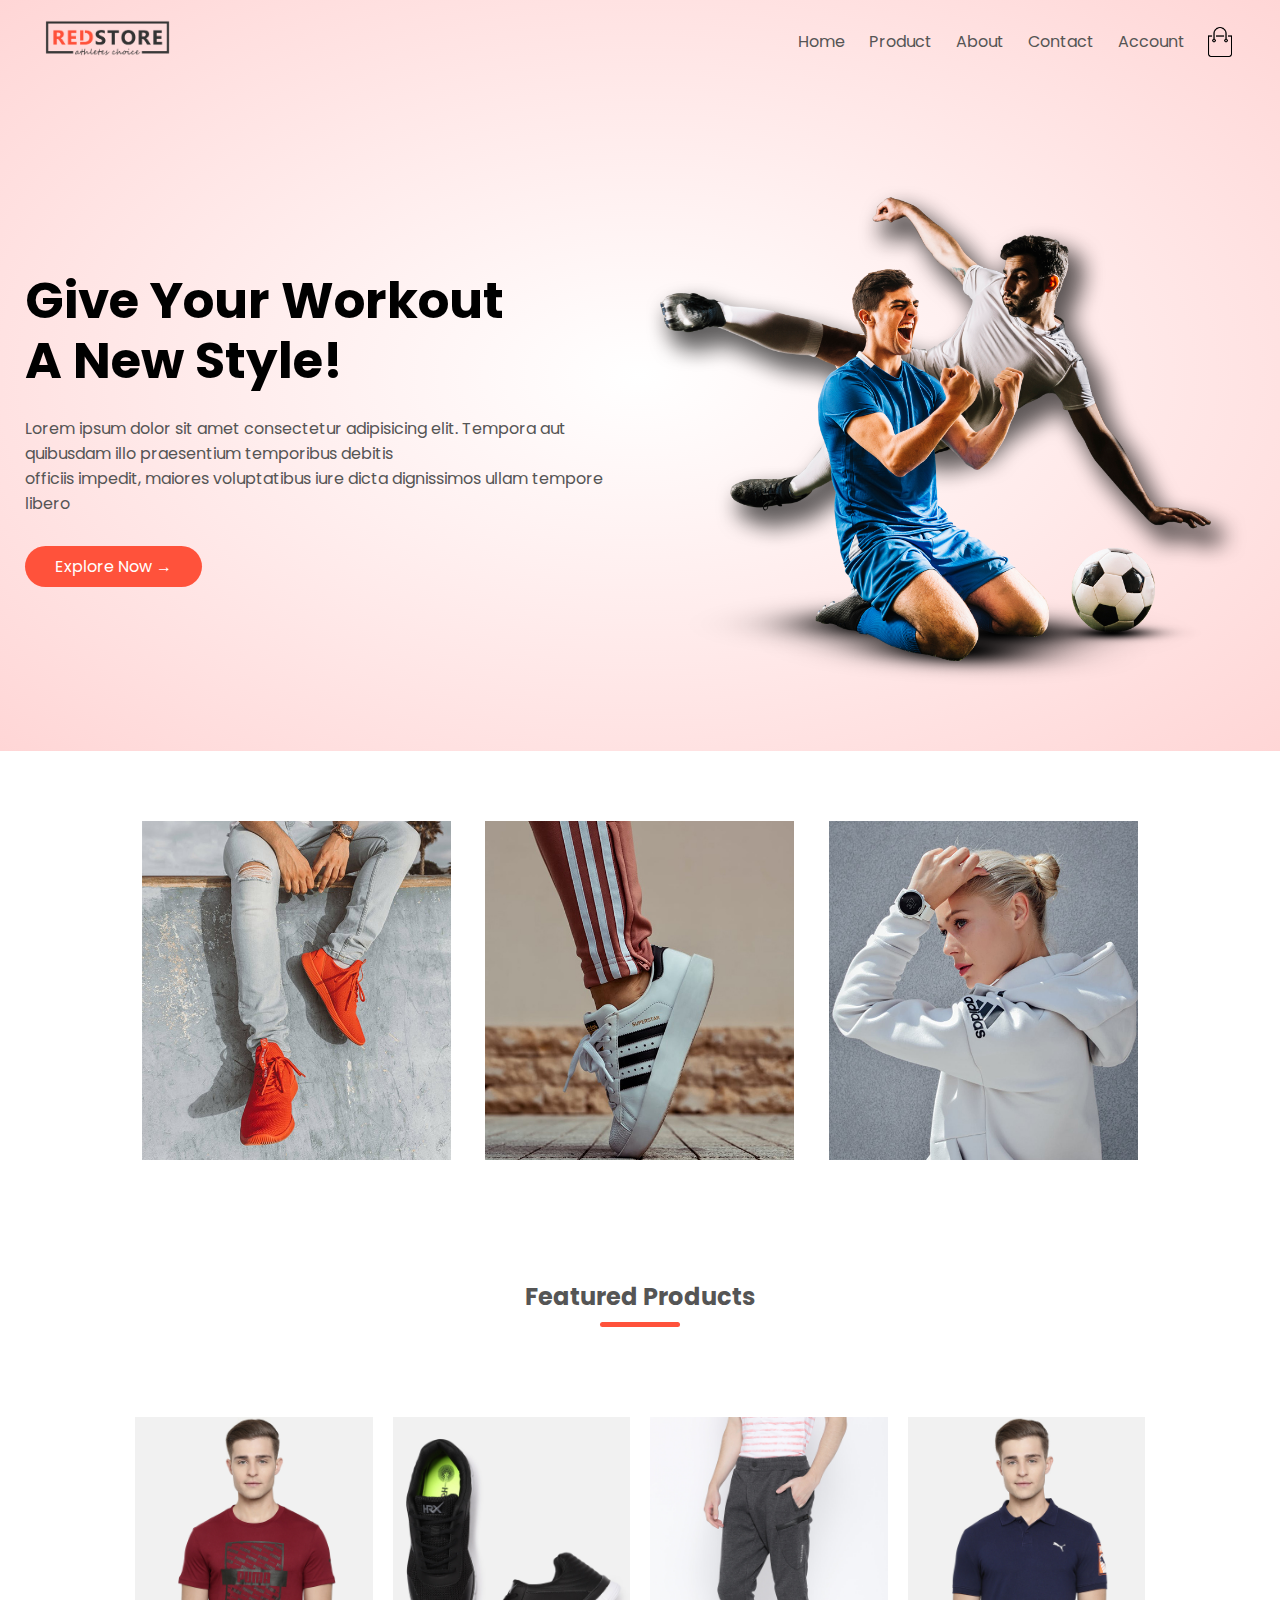
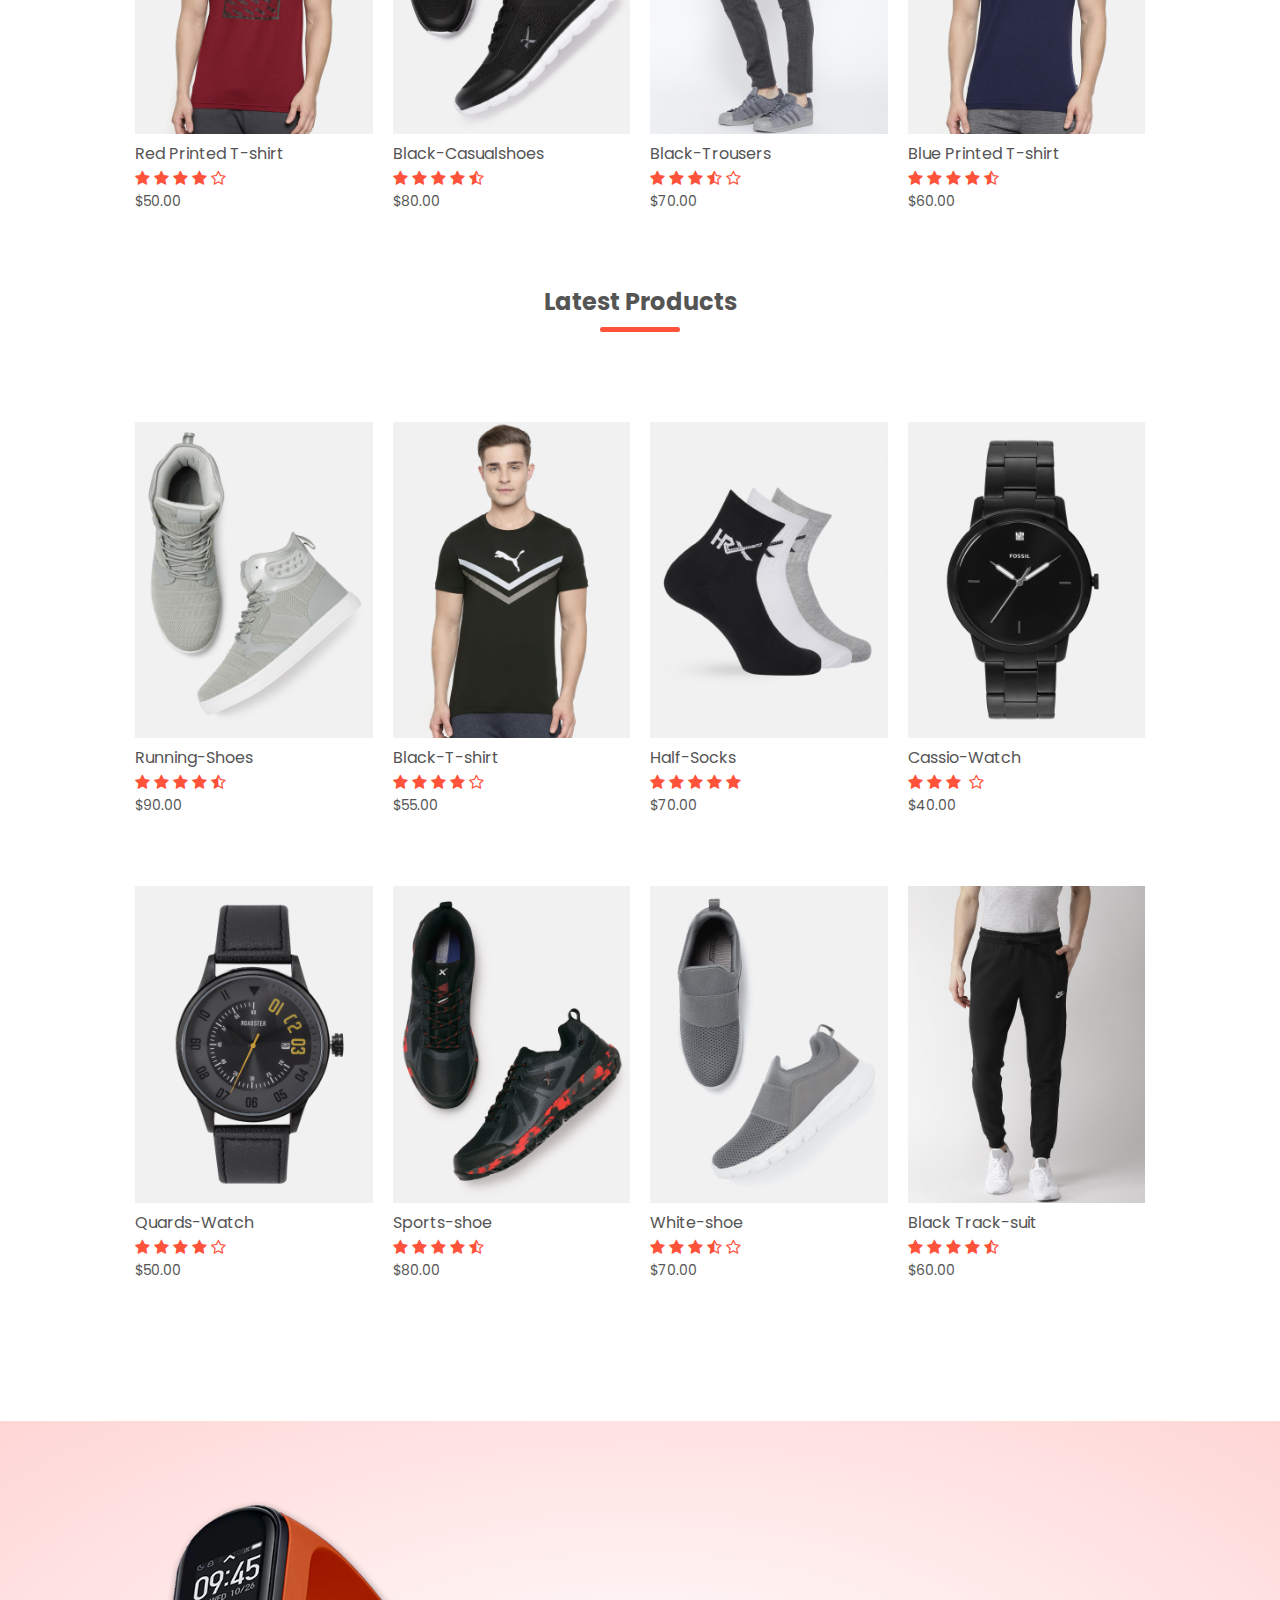
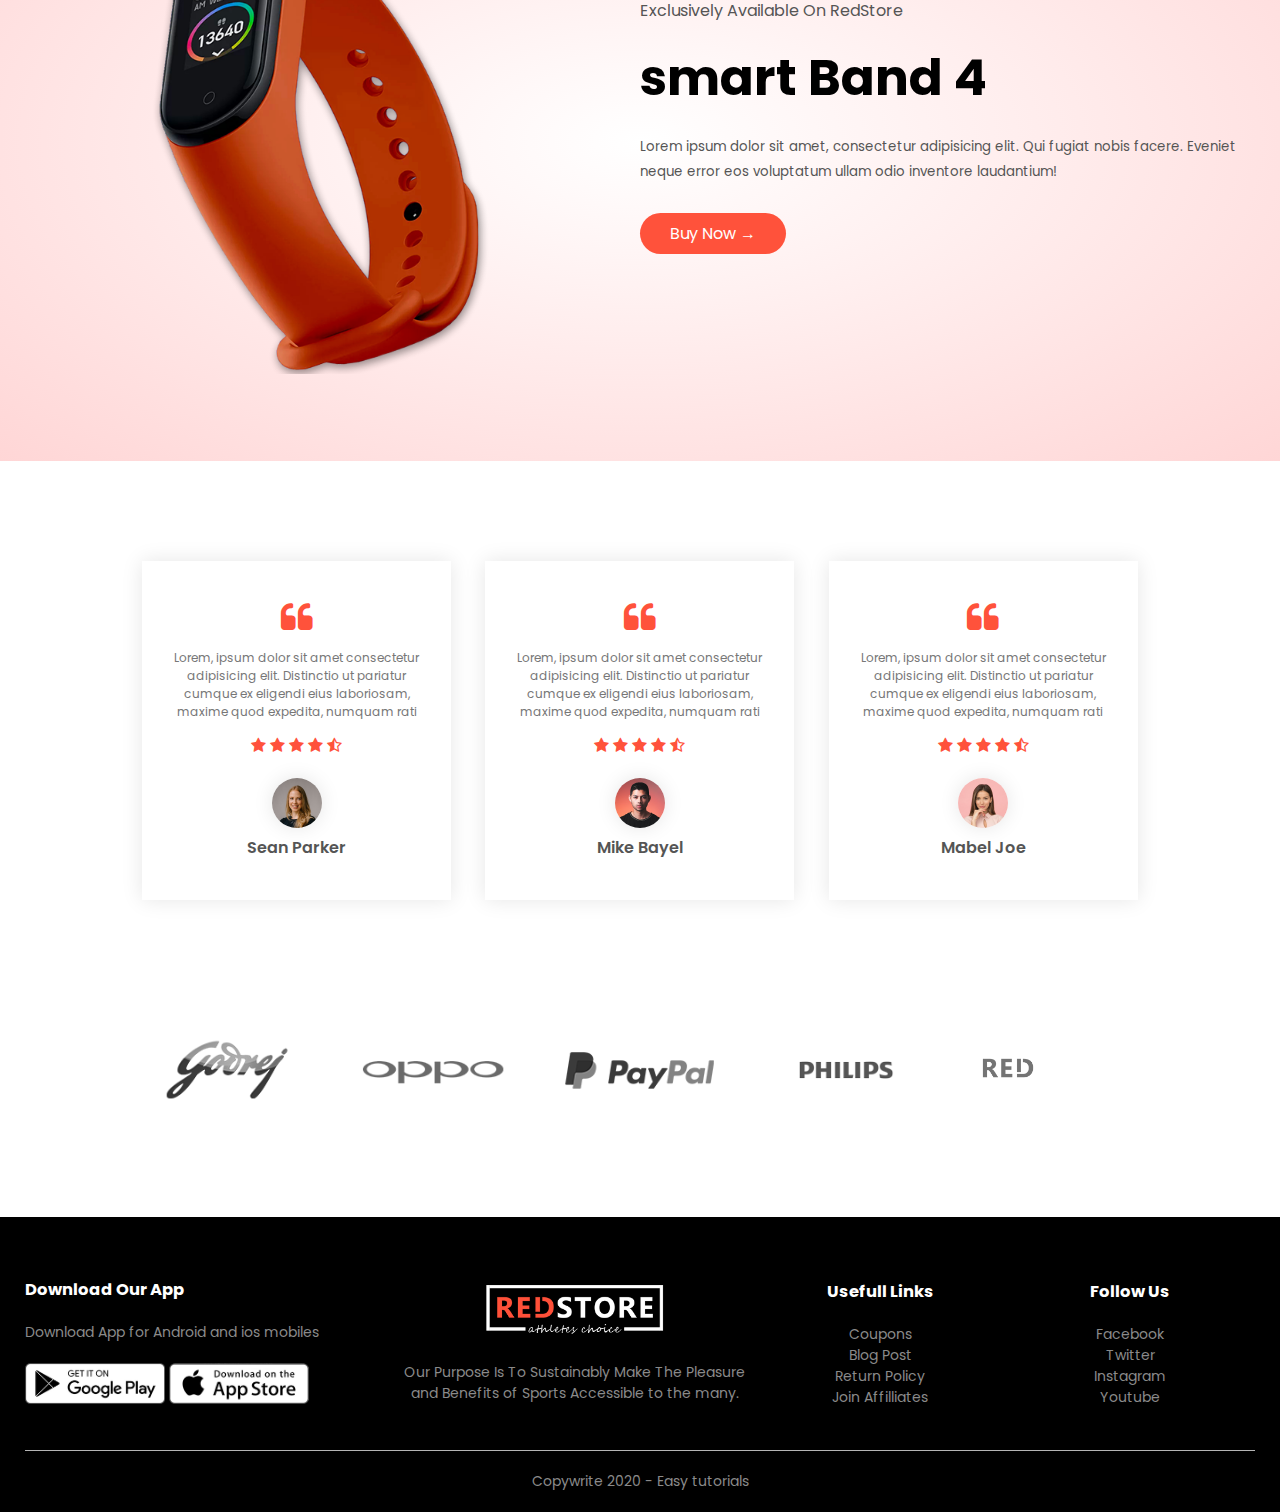
<file: index.html>
<!DOCTYPE html>
<html lang="en">
<head>
    <meta charset="UTF-8">
    <meta name="viewport" content="width=device-width, initial-scale=1.0">
    <title>sample|frontend e-comerse website</title>
    <link rel="stylesheet" href="style.css">
    <link href="https://fonts.googleapis.com/css2?family=Poppins:wght@300;400;500;600;700&display=swap" rel="stylesheet">
    <link rel="stylesheet" href="https://stackpath.bootstrapcdn.com/font-awesome/4.7.0/css/font-awesome.min.css">
</head>
<body>
    <div class="header">
    <div class="container">
    <div class="navbar">
        <div class="logo">
            <img src="images/logo.png" width="125px">
        </div>
        <nav>
            <ul id="menulist">
                <li><a href="">Home</a></li>
                <li><a href="">Product</a></li>
                <li><a href="">About</a></li>
                <li><a href="">Contact</a></li>
                <li><a href="">Account</a></li> 
            </ul>
        </nav>
        <img src="images/cart.png" width="30px" height="30px">
        <img src="images/menu.png" class="menu-icon" onclick="menutoggle()">
    </div>

<div class="row">
    <div class="col-2">
        <h1>Give Your Workout<br>A New Style!</h1>
        <p>Lorem ipsum dolor sit amet consectetur adipisicing elit. Tempora aut quibusdam illo praesentium temporibus debitis<br> officiis impedit, maiores voluptatibus iure dicta dignissimos ullam tempore libero </p>
        <a href="" class="btn">Explore Now &#8594;</a>
    </div>
    <div class="col-2">
        <img src="images/image1.png">

    </div>
</div>
</div>
</div> 

<!------------------ featured categories----------------->

<div class="categories">
    <div class="small-container">
    <div class="row">
        <div class="col-3">
            <img src="images/category-1.jpg">

        </div>
        <div class="col-3">
            <img src="images/category-2.jpg">
        </div>
        <div class="col-3">
            <img src="images/category-3.jpg">
        </div>
    </div>
</div>
</div>
<!------------------ featured product----------------->
<div class="small-container">
    <h2 class="title"> Featured Products</h2>
    <div class="row">
        <div class="col-4">
            <img src="images/product-1.jpg">
            <h4>Red Printed T-shirt</h4>
            <div class="rating">
                <i class="fa fa-star"></i>
                <i class="fa fa-star"></i>
                <i class="fa fa-star"></i>
                <i class="fa fa-star"></i>
                <i class="fa fa-star-o"></i>

            </div>
            <p>$50.00</p>
        </div>
        <div class="col-4">
            <img src="images/product-2.jpg">
            <h4>Black-Casualshoes</h4>
            <div class="rating">
                <i class="fa fa-star"></i>
                <i class="fa fa-star"></i>
                <i class="fa fa-star"></i>
                <i class="fa fa-star"></i>
                <i class="fa fa-star-half-o"></i>

            </div>
            <p>$80.00</p>
        </div>
        <div class="col-4">
            <img src="images/product-3.jpg">
            <h4>Black-Trousers</h4>
            <div class="rating">
                <i class="fa fa-star"></i>
                <i class="fa fa-star"></i>
                <i class="fa fa-star"></i>
                <i class="fa fa-star-half-o"></i>
                <i class="fa fa-star-o"></i>

            </div>
            <p>$70.00</p>
        </div>
        <div class="col-4">
            <img src="images/product-4.jpg">
            <h4>Blue Printed T-shirt</h4>
            <div class="rating">
                <i class="fa fa-star"></i>
                <i class="fa fa-star"></i>
                <i class="fa fa-star"></i>
                <i class="fa fa-star"></i>
                <i class="fa fa-star-half-o"></i>

            </div>
            <p>$60.00</p>
        </div>
    </div>
    <h2 class="title"> Latest Products</h2>
    <div class="row">
        <div class="col-4">
            <img src="images/product-5.jpg">
            <h4>Running-Shoes</h4>
            <div class="rating">
                <i class="fa fa-star"></i>
                <i class="fa fa-star"></i>
                <i class="fa fa-star"></i>
                <i class="fa fa-star"></i>
                <i class="fa fa-star-half-o"></i>

            </div>
            <p>$90.00</p>
        </div>
        <div class="col-4">
            <img src="images/product-6.jpg">
            <h4>Black-T-shirt</h4>
            <div class="rating">
                <i class="fa fa-star"></i>
                <i class="fa fa-star"></i>
                <i class="fa fa-star"></i>
                <i class="fa fa-star"></i>
                <i class="fa fa-star-o"></i>

            </div>
            <p>$55.00</p>
        </div>
        <div class="col-4">
            <img src="images/product-7.jpg">
            <h4>Half-Socks</h4>
            <div class="rating">
                <i class="fa fa-star"></i>
                <i class="fa fa-star"></i>
                <i class="fa fa-star"></i>
                <i class="fa fa-star"></i>
                <i class="fa fa-star"></i>

            </div>
            <p>$70.00</p>
        </div>
        <div class="col-4">
            <img src="images/product-8.jpg">
            <h4>Cassio-Watch</h4>
            <div class="rating">
                <i class="fa fa-star"></i>
                <i class="fa fa-star"></i>
                <i class="fa fa-star"></i>
                <i class="fa fa-star-0"></i>
                <i class="fa fa-star-o"></i>

            </div>
            <p>$40.00</p>
        </div>
    </div>
    <div class="row">
        <div class="col-4">
            <img src="images/product-9.jpg">
            <h4>Quards-Watch</h4>
            <div class="rating">
                <i class="fa fa-star"></i>
                <i class="fa fa-star"></i>
                <i class="fa fa-star"></i>
                <i class="fa fa-star"></i>
                <i class="fa fa-star-o"></i>

            </div>
            <p>$50.00</p>
        </div>
        <div class="col-4">
            <img src="images/product-10.jpg">
            <h4>Sports-shoe</h4>
            <div class="rating">
                <i class="fa fa-star"></i>
                <i class="fa fa-star"></i>
                <i class="fa fa-star"></i>
                <i class="fa fa-star"></i>
                <i class="fa fa-star-half-o"></i>

            </div>
            <p>$80.00</p>
        </div>
        <div class="col-4">
            <img src="images/product-11.jpg">
            <h4>White-shoe</h4>
            <div class="rating">
                <i class="fa fa-star"></i>
                <i class="fa fa-star"></i>
                <i class="fa fa-star"></i>
                <i class="fa fa-star-half-o"></i>
                <i class="fa fa-star-o"></i>

            </div>
            <p>$70.00</p>
        </div>
        <div class="col-4">
            <img src="images/product-12.jpg">
            <h4>Black Track-suit</h4>
            <div class="rating">
                <i class="fa fa-star"></i>
                <i class="fa fa-star"></i>
                <i class="fa fa-star"></i>
                <i class="fa fa-star"></i>
                <i class="fa fa-star-half-o"></i>

            </div>
            <p>$60.00</p>
        </div>
    </div>

</div>
<!------offer------->

<div class="offer">
    <div class="small=container">
        <div class="row">
            <div class="col-2">
                <img src="images/exclusive.png" class="offer-img">
            </div>
            <div class="col-2">
                <p>Exclusively Available On RedStore</p>
                <h1>smart Band 4</h1>
                <small>Lorem ipsum dolor sit amet, consectetur adipisicing elit. Qui fugiat nobis facere. Eveniet neque error eos voluptatum ullam odio inventore laudantium!<br></small>
                <a href="" class="btn">Buy Now &#8594;</a>
            </div>
        </div>
    </div>
</div>

<!-------testimonial----------->

<div class="testimonial">
    <div class="small-container">
        <div class="row">
            <div class="col-3">
                <i class="fa fa-quote-left"></i>
                <p>Lorem, ipsum dolor sit amet consectetur adipisicing elit. Distinctio ut pariatur cumque ex eligendi eius laboriosam, maxime quod expedita, numquam rati</p>
                <div class="rating">
                    <i class="fa fa-star"></i>
                    <i class="fa fa-star"></i>
                    <i class="fa fa-star"></i>
                    <i class="fa fa-star"></i>
                    <i class="fa fa-star-half-o"></i>
    
                </div>
                <img src="images/user-1.png">
                <h3>Sean Parker</h3>
            </div>
            <div class="col-3">
                <i class="fa fa-quote-left"></i>
                <p>Lorem, ipsum dolor sit amet consectetur adipisicing elit. Distinctio ut pariatur cumque ex eligendi eius laboriosam, maxime quod expedita, numquam rati</p>
                <div class="rating">
                    <i class="fa fa-star"></i>
                    <i class="fa fa-star"></i>
                    <i class="fa fa-star"></i>
                    <i class="fa fa-star"></i>
                    <i class="fa fa-star-half-o"></i>
    
                </div>
                <img src="images/user-2.png">
                <h3>Mike Bayel</h3>
            </div>
            <div class="col-3">
                <i class="fa fa-quote-left"></i>
                <p>Lorem, ipsum dolor sit amet consectetur adipisicing elit. Distinctio ut pariatur cumque ex eligendi eius laboriosam, maxime quod expedita, numquam rati</p>
                <div class="rating">
                    <i class="fa fa-star"></i>
                    <i class="fa fa-star"></i>
                    <i class="fa fa-star"></i>
                    <i class="fa fa-star"></i>
                    <i class="fa fa-star-half-o"></i>
    
                </div>
                <img src="images/user-3.png">
                <h3>Mabel Joe</h3>
            </div>
        </div>
    </div>
</div>
<!---------brands--------->
<div class="brands">
    <div class="small-container">
        <div class="row">
            
            <div class="col-5">
                <img src="images/logo-godrej.png">
            </div>
            <div class="col-5">
                <img src="images/logo-oppo.png">
            </div>
            <div class="col-5">
                <img src="images/logo-paypal.png">
            </div>
            <div class="col-5">
                <img src="images/logo-philips.png">
            </div>
            <div class="col-5">
                <img src="images/logo-white.png">
            </div>
        </div>
    </div>
</div>
<!-----------footer-------->
<div class="footer">
    <div class="container">
        <div class="row">
            <div class="footer-col-1">
                <h3>Download Our App</h3>
                <p>Download App for Android and ios mobiles</p>
                <div class="app-logo">
                    <img src="images/play-store.png">
                    <img src="images/app-store.png">
                </div>
            </div>
            <div class="footer-col-2">
                <img src="images/logo-white.png">
                <p>Our Purpose Is To Sustainably Make The Pleasure and Benefits of Sports Accessible to the many.</p>
            </div>
            <div class="footer-col-3">
                <h3>Usefull Links</h3>
                <ul>
                    <li>Coupons</li>
                    <li>Blog Post</li>
                    <li>Return Policy</li>
                    <li>Join Affilliates</li>
                </ul>
            </div>
            <div class="footer-col-4">
                <h3>Follow Us</h3>
                <ul>
                    <li>Facebook</li>
                    <li>Twitter</li>
                    <li>Instagram</li>
                    <li>Youtube</li>
                </ul>
            </div>
        </div>
        <hr>
        <p class="copywrite"> Copywrite 2020 - Easy tutorials</p>
        

    </div>
</div>
<!-----------js for toggle menu----->
<script>
    var menulist = document.getElementById("menulist");
    menulist.style.maxHeight="0px";
    function menutoggle(){
        if (menulist.style.maxHeight == "0px")
        {
            menulist.style.maxHeight="200px";
        }
       else
       {
           menulist.style.maxHeight="0px";
       } 
    }
</script>
    
</body>
</html>
</file>
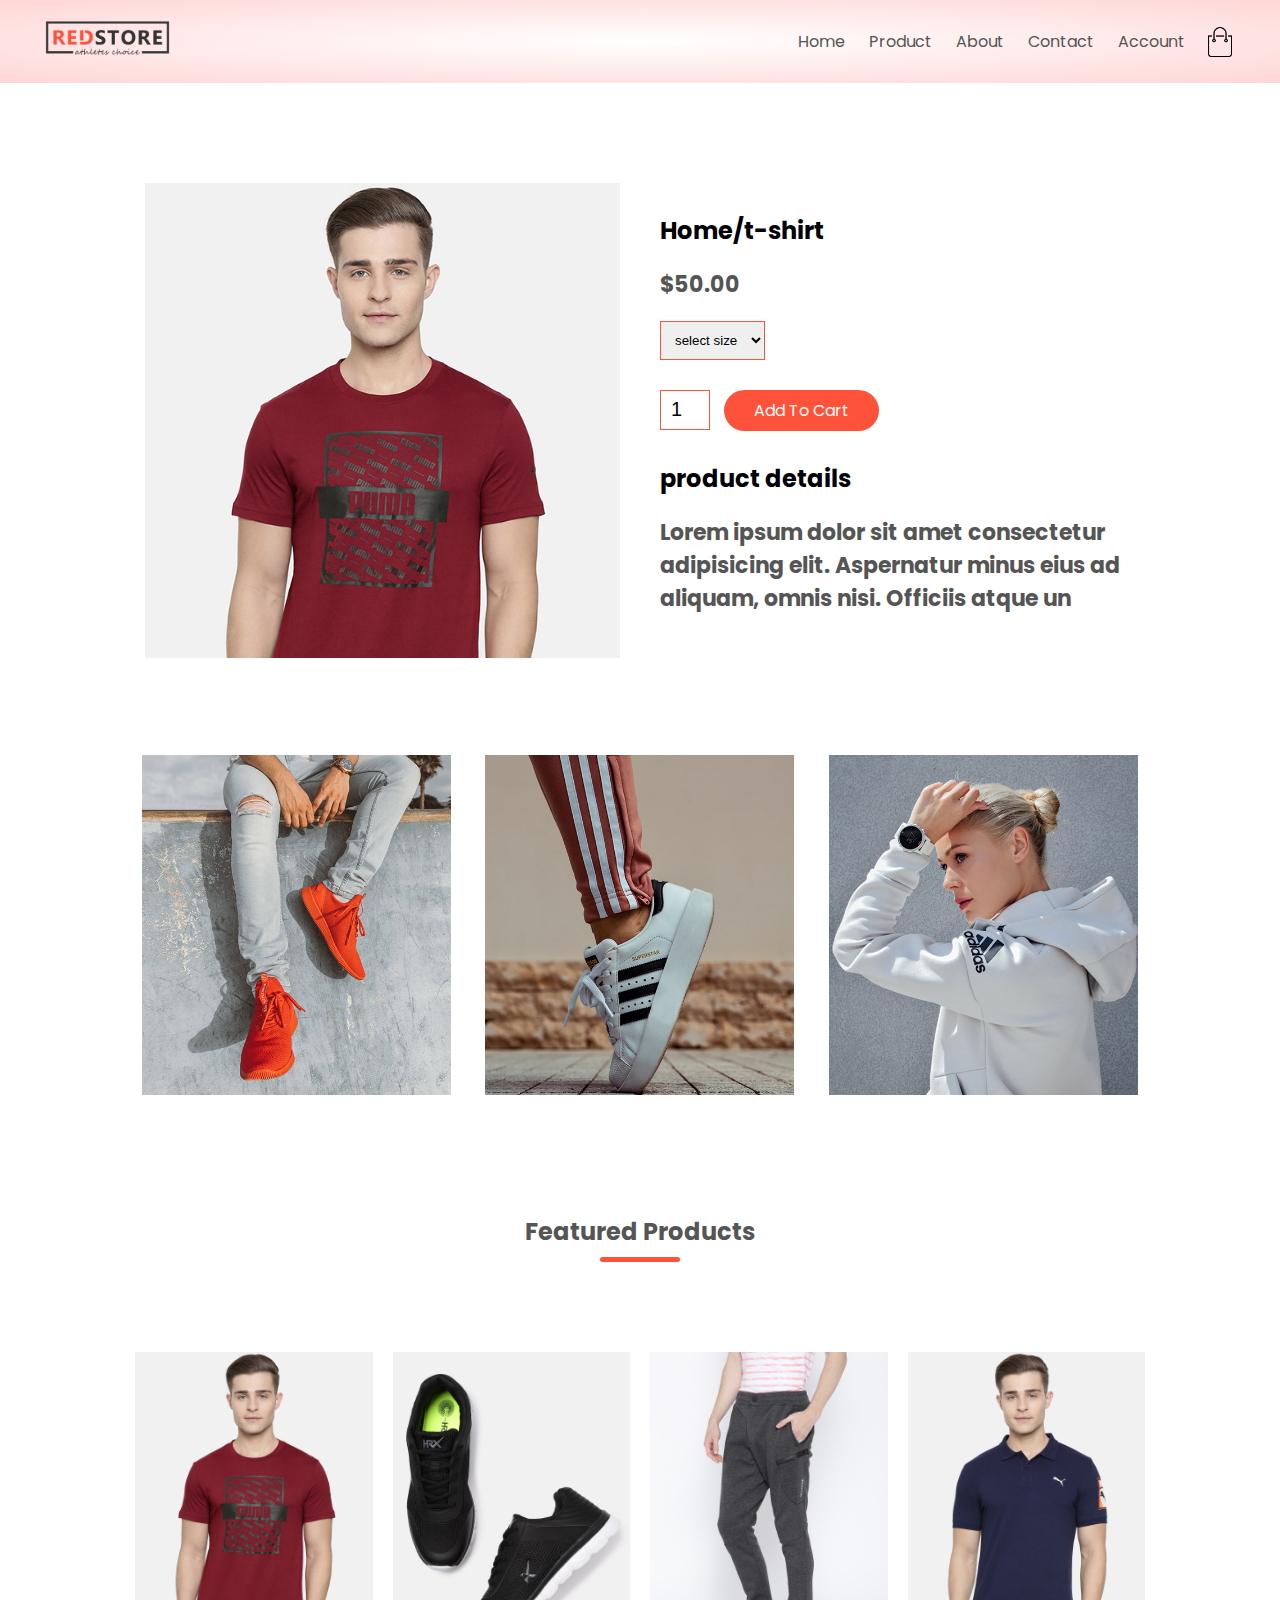
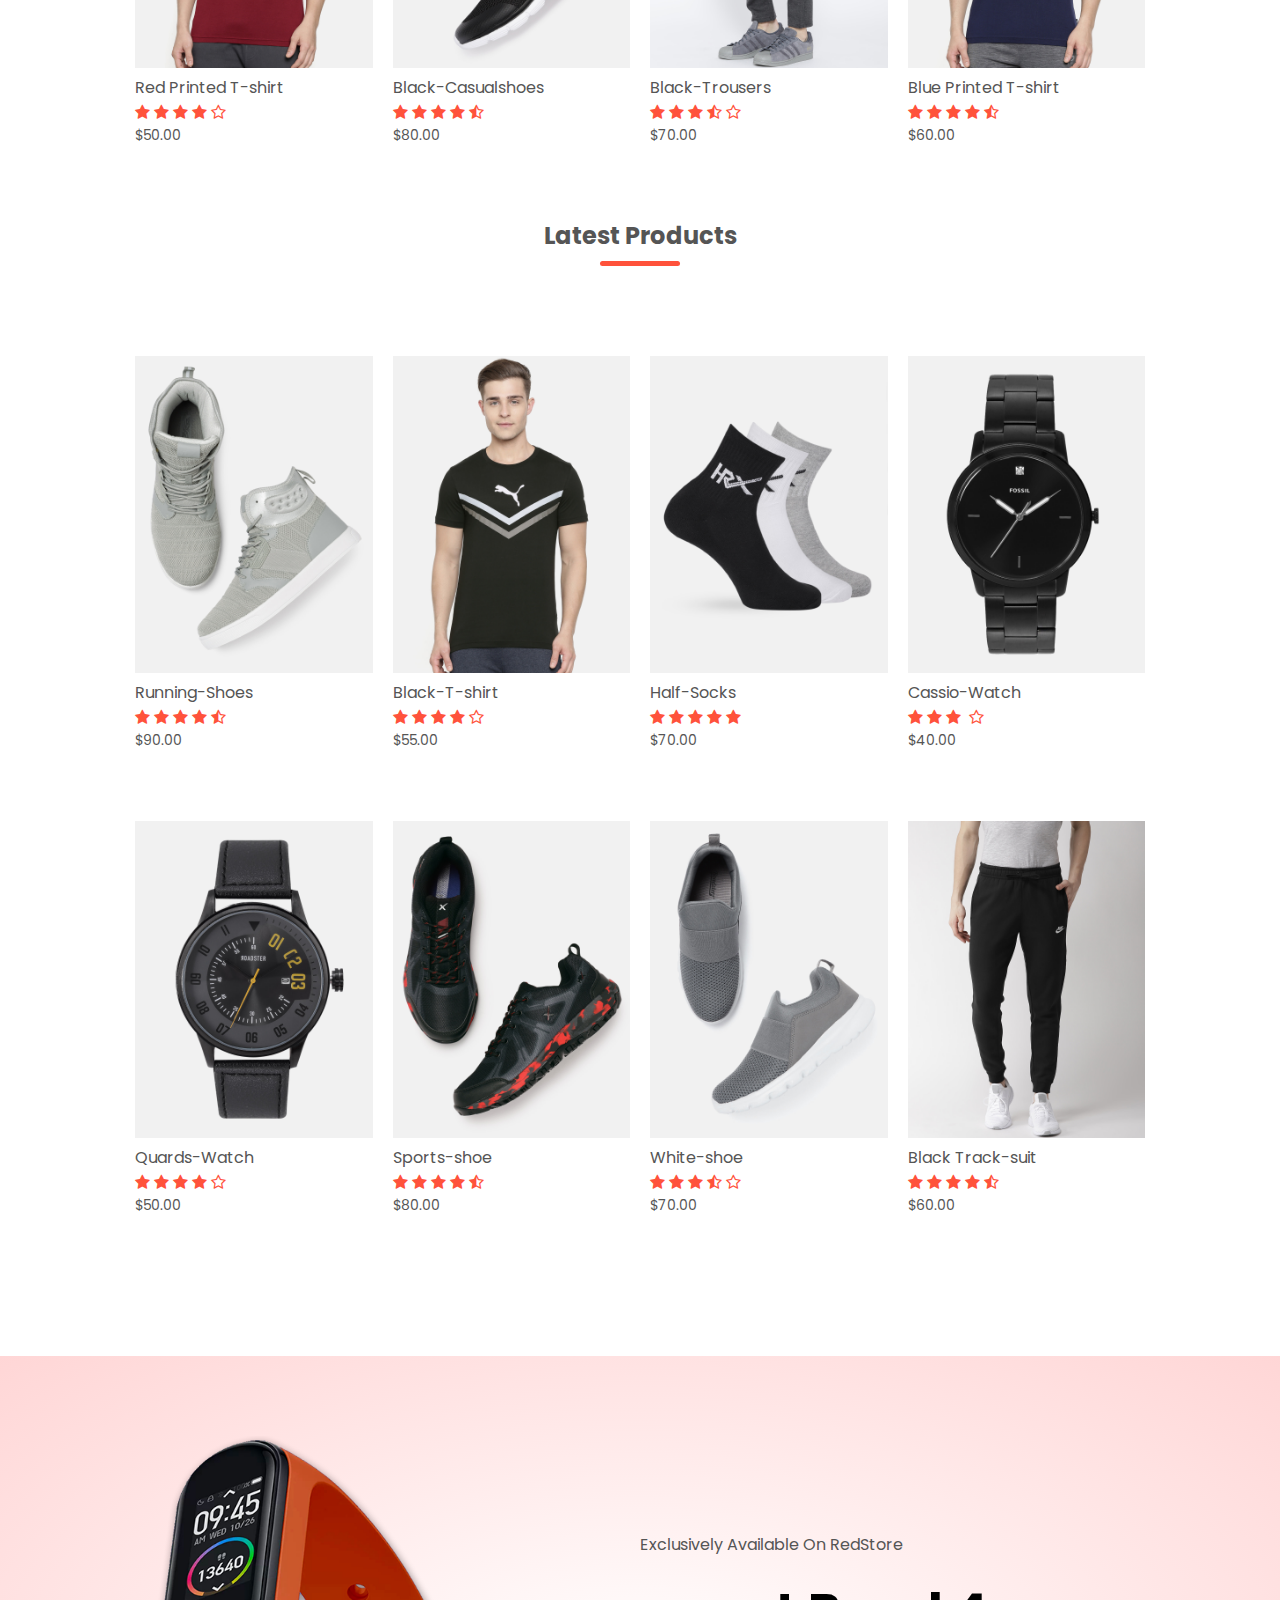
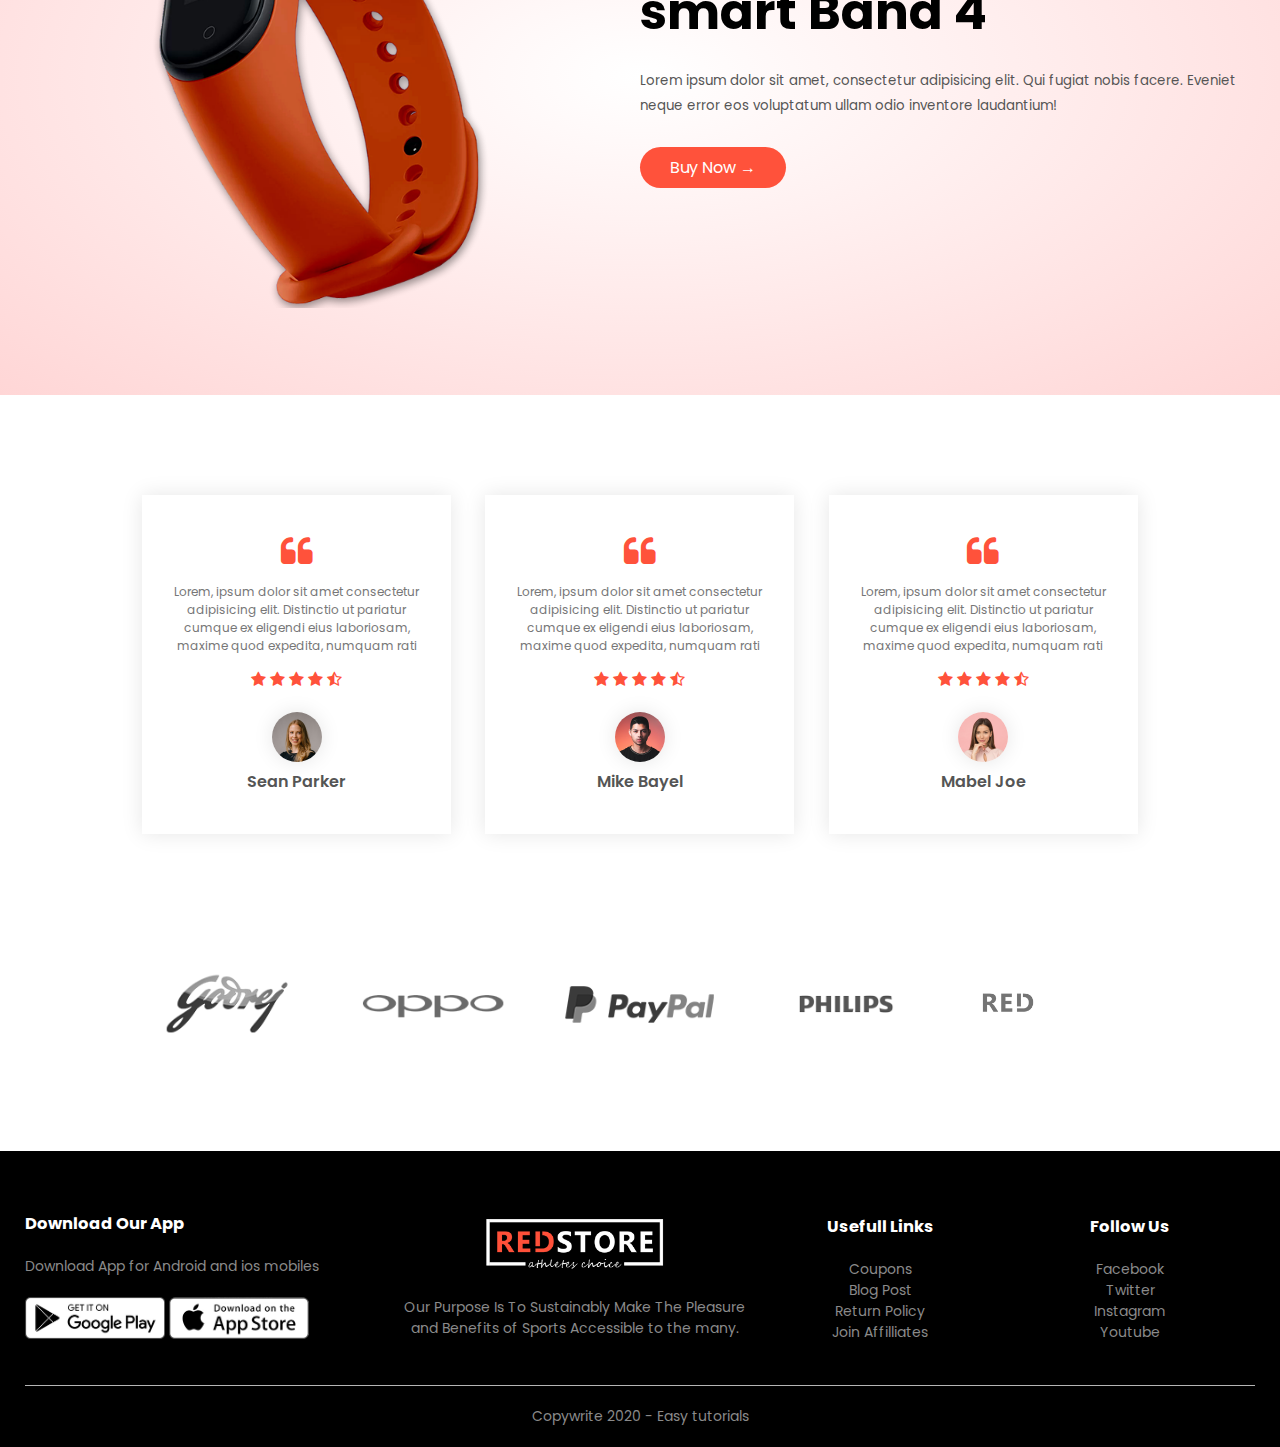
<file: pdetails.html>
<!DOCTYPE html>
<html lang="en">
<head>
    <meta charset="UTF-8">
    <meta name="viewport" content="width=device-width, initial-scale=1.0">
    <title>sample|frontend e-comerse website</title>
    <link rel="stylesheet" href="style.css">
    <link href="https://fonts.googleapis.com/css2?family=Poppins:wght@300;400;500;600;700&display=swap" rel="stylesheet">
    <link rel="stylesheet" href="https://stackpath.bootstrapcdn.com/font-awesome/4.7.0/css/font-awesome.min.css">
</head>
<body>
    <div class="header">
    <div class="container">
    <div class="navbar">
        <div class="logo">
            <img src="images/logo.png" width="125px">
        </div>
        <nav>
            <ul id="menulist">
                <li><a href="index.html">Home</a></li>
                <li><a href="product.html">Product</a></li>
                <li><a href="">About</a></li>
                <li><a href="">Contact</a></li>
                <li><a href="">Account</a></li> 
            </ul>
        </nav>
        <img src="images/cart.png" width="30px" height="30px">
        <img src="images/menu.png" class="menu-icon" onclick="menutoggle()">
    </div>


</div>
</div> 
<!--------------------single product details------->

<div class="small-container singleproduct">
    <div class="row">
        <div class="col-2">
            <img src="images/gallery-1.jpg" width="100%">
        </div>
        <div class="col-2">
            <h2>Home/t-shirt</h2>
            <h4>$50.00</h4>
            <select>
                <option>select size</option>
                <option>XXL</option>
                <option>XL</option>
                <option>Large</option>
                <option>Medium</option>
                <option>Small</option>
            </select>
            <input type="number" value="1">
            <a href="" class="btn">Add To Cart</a>
            <h2>product details</h2>
            <h4>Lorem ipsum dolor sit amet consectetur adipisicing elit. Aspernatur minus eius ad aliquam, omnis nisi. Officiis atque un</h4>
        </div>
    </div>
</div>

<!------------------ featured categories----------------->

<div class="categories">
    <div class="small-container">
    <div class="row">
        <div class="col-3">
            <img src="images/category-1.jpg">

        </div>
        <div class="col-3">
            <img src="images/category-2.jpg">
        </div>
        <div class="col-3">
            <img src="images/category-3.jpg">
        </div>
    </div>
</div>
</div>
<!------------------ featured product----------------->
<div class="small-container">
    <h2 class="title"> Featured Products</h2>
    <div class="row">
        <div class="col-4">
            <img src="images/product-1.jpg">
            <h4>Red Printed T-shirt</h4>
            <div class="rating">
                <i class="fa fa-star"></i>
                <i class="fa fa-star"></i>
                <i class="fa fa-star"></i>
                <i class="fa fa-star"></i>
                <i class="fa fa-star-o"></i>

            </div>
            <p>$50.00</p>
        </div>
        <div class="col-4">
            <img src="images/product-2.jpg">
            <h4>Black-Casualshoes</h4>
            <div class="rating">
                <i class="fa fa-star"></i>
                <i class="fa fa-star"></i>
                <i class="fa fa-star"></i>
                <i class="fa fa-star"></i>
                <i class="fa fa-star-half-o"></i>

            </div>
            <p>$80.00</p>
        </div>
        <div class="col-4">
            <img src="images/product-3.jpg">
            <h4>Black-Trousers</h4>
            <div class="rating">
                <i class="fa fa-star"></i>
                <i class="fa fa-star"></i>
                <i class="fa fa-star"></i>
                <i class="fa fa-star-half-o"></i>
                <i class="fa fa-star-o"></i>

            </div>
            <p>$70.00</p>
        </div>
        <div class="col-4">
            <img src="images/product-4.jpg">
            <h4>Blue Printed T-shirt</h4>
            <div class="rating">
                <i class="fa fa-star"></i>
                <i class="fa fa-star"></i>
                <i class="fa fa-star"></i>
                <i class="fa fa-star"></i>
                <i class="fa fa-star-half-o"></i>

            </div>
            <p>$60.00</p>
        </div>
    </div>
    <h2 class="title"> Latest Products</h2>
    <div class="row">
        <div class="col-4">
            <img src="images/product-5.jpg">
            <h4>Running-Shoes</h4>
            <div class="rating">
                <i class="fa fa-star"></i>
                <i class="fa fa-star"></i>
                <i class="fa fa-star"></i>
                <i class="fa fa-star"></i>
                <i class="fa fa-star-half-o"></i>

            </div>
            <p>$90.00</p>
        </div>
        <div class="col-4">
            <img src="images/product-6.jpg">
            <h4>Black-T-shirt</h4>
            <div class="rating">
                <i class="fa fa-star"></i>
                <i class="fa fa-star"></i>
                <i class="fa fa-star"></i>
                <i class="fa fa-star"></i>
                <i class="fa fa-star-o"></i>

            </div>
            <p>$55.00</p>
        </div>
        <div class="col-4">
            <img src="images/product-7.jpg">
            <h4>Half-Socks</h4>
            <div class="rating">
                <i class="fa fa-star"></i>
                <i class="fa fa-star"></i>
                <i class="fa fa-star"></i>
                <i class="fa fa-star"></i>
                <i class="fa fa-star"></i>

            </div>
            <p>$70.00</p>
        </div>
        <div class="col-4">
            <img src="images/product-8.jpg">
            <h4>Cassio-Watch</h4>
            <div class="rating">
                <i class="fa fa-star"></i>
                <i class="fa fa-star"></i>
                <i class="fa fa-star"></i>
                <i class="fa fa-star-0"></i>
                <i class="fa fa-star-o"></i>

            </div>
            <p>$40.00</p>
        </div>
    </div>
    <div class="row">
        <div class="col-4">
            <img src="images/product-9.jpg">
            <h4>Quards-Watch</h4>
            <div class="rating">
                <i class="fa fa-star"></i>
                <i class="fa fa-star"></i>
                <i class="fa fa-star"></i>
                <i class="fa fa-star"></i>
                <i class="fa fa-star-o"></i>

            </div>
            <p>$50.00</p>
        </div>
        <div class="col-4">
            <img src="images/product-10.jpg">
            <h4>Sports-shoe</h4>
            <div class="rating">
                <i class="fa fa-star"></i>
                <i class="fa fa-star"></i>
                <i class="fa fa-star"></i>
                <i class="fa fa-star"></i>
                <i class="fa fa-star-half-o"></i>

            </div>
            <p>$80.00</p>
        </div>
        <div class="col-4">
            <img src="images/product-11.jpg">
            <h4>White-shoe</h4>
            <div class="rating">
                <i class="fa fa-star"></i>
                <i class="fa fa-star"></i>
                <i class="fa fa-star"></i>
                <i class="fa fa-star-half-o"></i>
                <i class="fa fa-star-o"></i>

            </div>
            <p>$70.00</p>
        </div>
        <div class="col-4">
            <img src="images/product-12.jpg">
            <h4>Black Track-suit</h4>
            <div class="rating">
                <i class="fa fa-star"></i>
                <i class="fa fa-star"></i>
                <i class="fa fa-star"></i>
                <i class="fa fa-star"></i>
                <i class="fa fa-star-half-o"></i>

            </div>
            <p>$60.00</p>
        </div>
    </div>

</div>
<!------offer------->

<div class="offer">
    <div class="small=container">
        <div class="row">
            <div class="col-2">
                <img src="images/exclusive.png" class="offer-img">
            </div>
            <div class="col-2">
                <p>Exclusively Available On RedStore</p>
                <h1>smart Band 4</h1>
                <small>Lorem ipsum dolor sit amet, consectetur adipisicing elit. Qui fugiat nobis facere. Eveniet neque error eos voluptatum ullam odio inventore laudantium!<br></small>
                <a href="" class="btn">Buy Now &#8594;</a>
            </div>
        </div>
    </div>
</div>

<!-------testimonial----------->

<div class="testimonial">
    <div class="small-container">
        <div class="row">
            <div class="col-3">
                <i class="fa fa-quote-left"></i>
                <p>Lorem, ipsum dolor sit amet consectetur adipisicing elit. Distinctio ut pariatur cumque ex eligendi eius laboriosam, maxime quod expedita, numquam rati</p>
                <div class="rating">
                    <i class="fa fa-star"></i>
                    <i class="fa fa-star"></i>
                    <i class="fa fa-star"></i>
                    <i class="fa fa-star"></i>
                    <i class="fa fa-star-half-o"></i>
    
                </div>
                <img src="images/user-1.png">
                <h3>Sean Parker</h3>
            </div>
            <div class="col-3">
                <i class="fa fa-quote-left"></i>
                <p>Lorem, ipsum dolor sit amet consectetur adipisicing elit. Distinctio ut pariatur cumque ex eligendi eius laboriosam, maxime quod expedita, numquam rati</p>
                <div class="rating">
                    <i class="fa fa-star"></i>
                    <i class="fa fa-star"></i>
                    <i class="fa fa-star"></i>
                    <i class="fa fa-star"></i>
                    <i class="fa fa-star-half-o"></i>
    
                </div>
                <img src="images/user-2.png">
                <h3>Mike Bayel</h3>
            </div>
            <div class="col-3">
                <i class="fa fa-quote-left"></i>
                <p>Lorem, ipsum dolor sit amet consectetur adipisicing elit. Distinctio ut pariatur cumque ex eligendi eius laboriosam, maxime quod expedita, numquam rati</p>
                <div class="rating">
                    <i class="fa fa-star"></i>
                    <i class="fa fa-star"></i>
                    <i class="fa fa-star"></i>
                    <i class="fa fa-star"></i>
                    <i class="fa fa-star-half-o"></i>
    
                </div>
                <img src="images/user-3.png">
                <h3>Mabel Joe</h3>
            </div>
        </div>
    </div>
</div>
<!---------brands--------->
<div class="brands">
    <div class="small-container">
        <div class="row">
            
            <div class="col-5">
                <img src="images/logo-godrej.png">
            </div>
            <div class="col-5">
                <img src="images/logo-oppo.png">
            </div>
            <div class="col-5">
                <img src="images/logo-paypal.png">
            </div>
            <div class="col-5">
                <img src="images/logo-philips.png">
            </div>
            <div class="col-5">
                <img src="images/logo-white.png">
            </div>
        </div>
    </div>
</div>
<!-----------footer-------->
<div class="footer">
    <div class="container">
        <div class="row">
            <div class="footer-col-1">
                <h3>Download Our App</h3>
                <p>Download App for Android and ios mobiles</p>
                <div class="app-logo">
                    <img src="images/play-store.png">
                    <img src="images/app-store.png">
                </div>
            </div>
            <div class="footer-col-2">
                <img src="images/logo-white.png">
                <p>Our Purpose Is To Sustainably Make The Pleasure and Benefits of Sports Accessible to the many.</p>
            </div>
            <div class="footer-col-3">
                <h3>Usefull Links</h3>
                <ul>
                    <li>Coupons</li>
                    <li>Blog Post</li>
                    <li>Return Policy</li>
                    <li>Join Affilliates</li>
                </ul>
            </div>
            <div class="footer-col-4">
                <h3>Follow Us</h3>
                <ul>
                    <li>Facebook</li>
                    <li>Twitter</li>
                    <li>Instagram</li>
                    <li>Youtube</li>
                </ul>
            </div>
        </div>
        <hr>
        <p class="copywrite"> Copywrite 2020 - Easy tutorials</p>
        

    </div>
</div>
<!-----------js for toggle menu----->
<script>
    var menulist = document.getElementById("menulist");
    menulist.style.maxHeight="0px";
    function menutoggle(){
        if (menulist.style.maxHeight == "0px")
        {
            menulist.style.maxHeight="200px";
        }
       else
       {
           menulist.style.maxHeight="0px";
       } 
    }
</script>
    
</body>
</html>
</file>
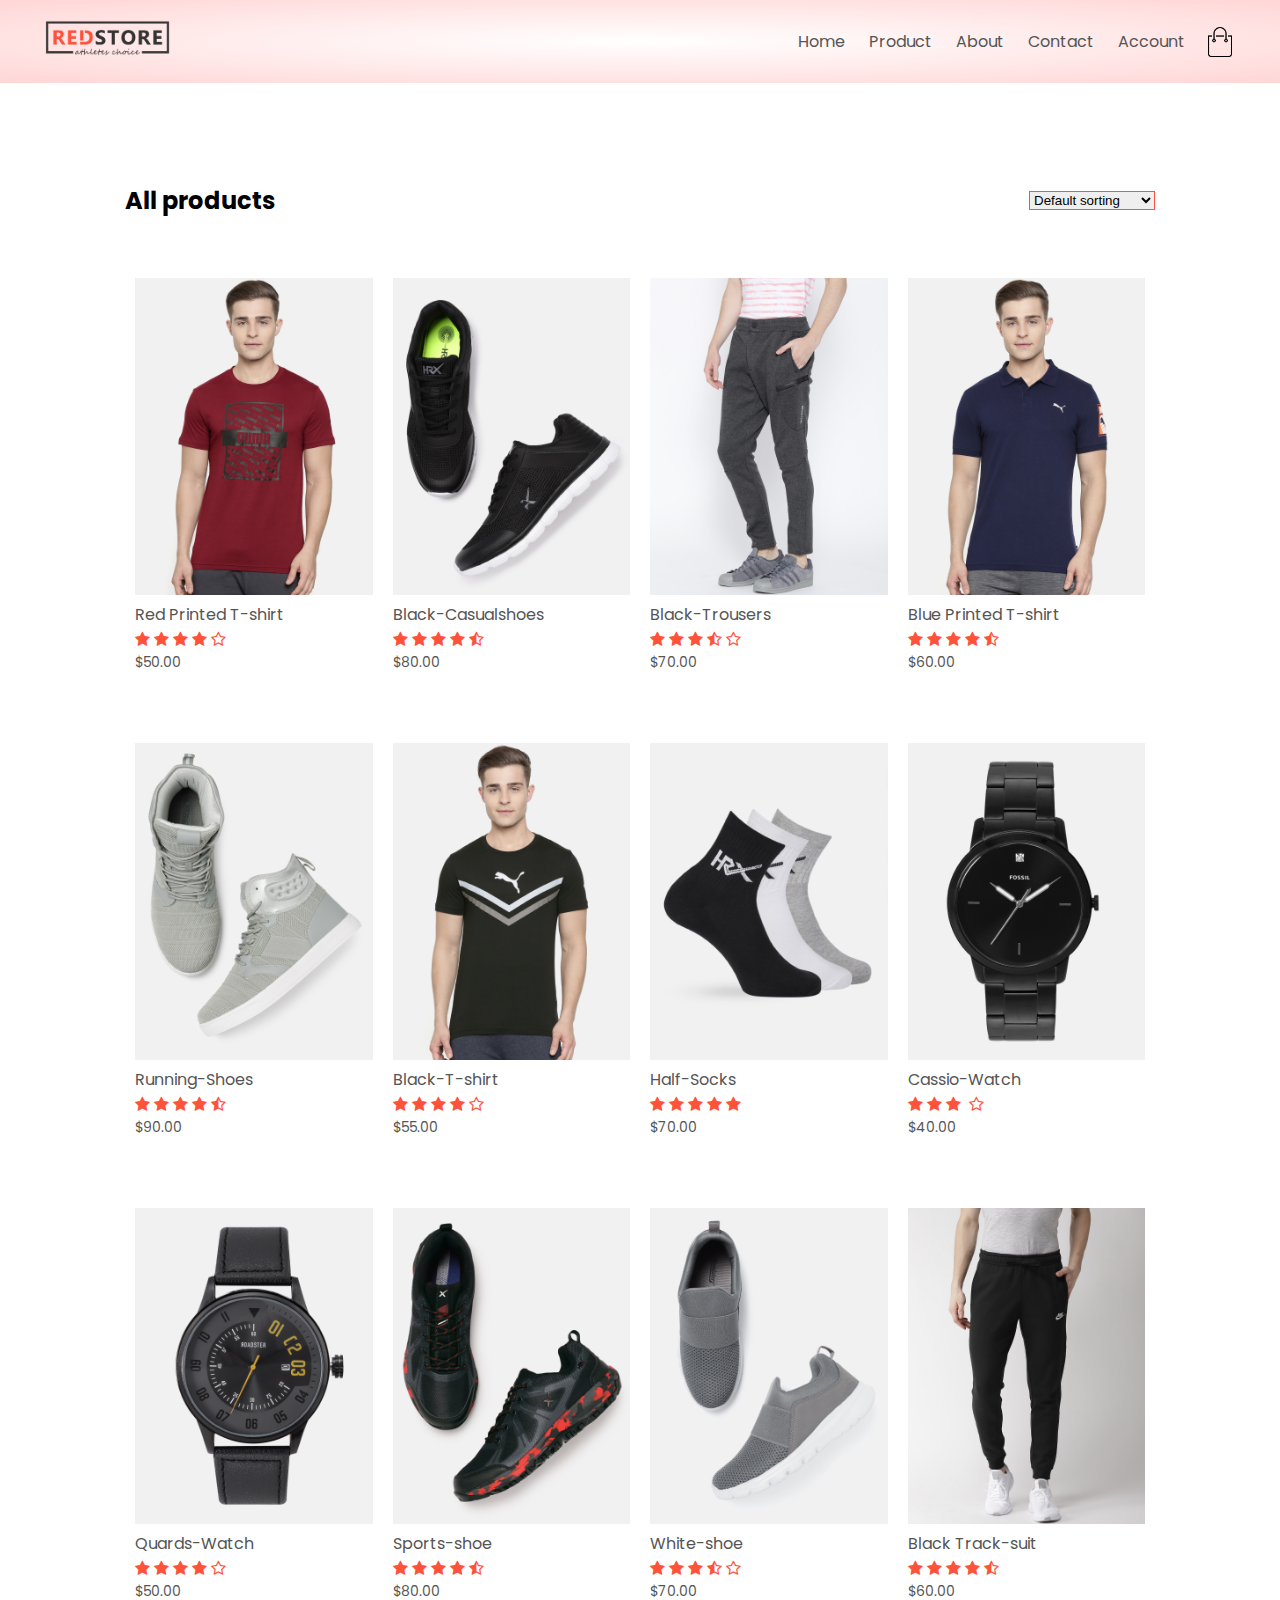
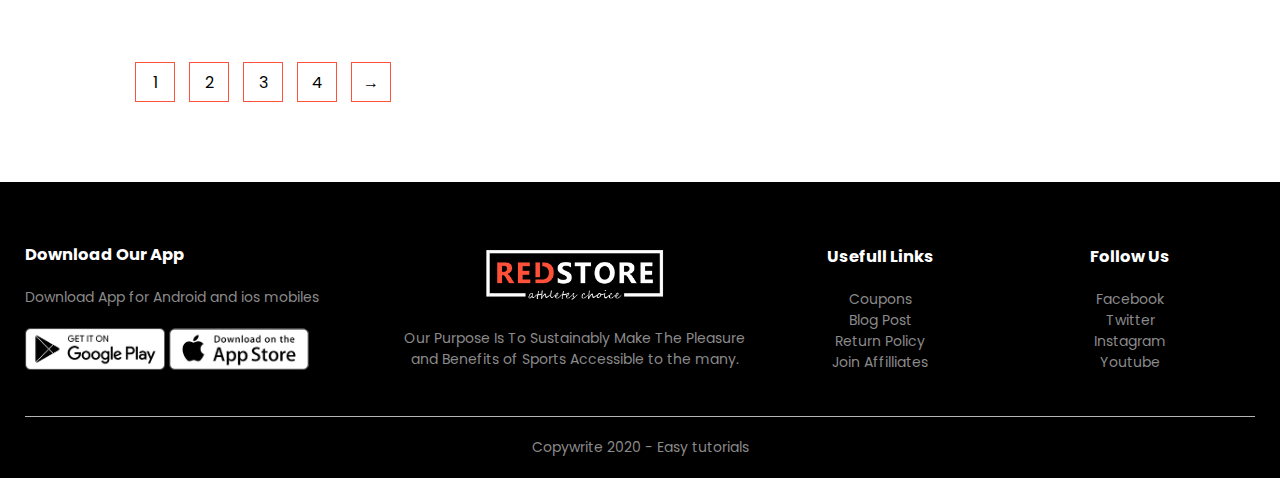
<file: product.html>
<!DOCTYPE html>
<html lang="en">
<head>
    <meta charset="UTF-8">
    <meta name="viewport" content="width=device-width, initial-scale=1.0">
    <title>sample|Products</title>
    <link rel="stylesheet" href="style.css">
    <link href="https://fonts.googleapis.com/css2?family=Poppins:wght@300;400;500;600;700&display=swap" rel="stylesheet">
    <link rel="stylesheet" href="https://stackpath.bootstrapcdn.com/font-awesome/4.7.0/css/font-awesome.min.css">
</head>
<body>
    <div class="header">
    <div class="container">
    <div class="navbar">
        <div class="logo">
            <img src="images/logo.png" width="125px">
        </div>
        <nav>
            <ul id="menulist">
                <li><a href="index.html">Home</a></li>
                <li><a href="product.html">Product</a></li>
                <li><a href="">About</a></li>
                <li><a href="">Contact</a></li>
                <li><a href="">Account</a></li> 
            </ul>
        </nav>
        <img src="images/cart.png" width="30px" height="30px">
        <img src="images/menu.png" class="menu-icon" onclick="menutoggle()">
    </div>


</div>
</div> 
<!------------------ featured product----------------->

   <div class="small-container">
    <div class="row row-2">
    <h2>All products</h2>
        <select>
            <option>Default sorting</option>
            <option>sort by price</option>
            <option>Sort by popularity</option>
            <option>Sort by rating</option>
            <option>Sort by sales</option>
        </select>
    </div>
    <div class="row">
        
        <div class="col-4">
            <img src="images/product-1.jpg">
            <h4>Red Printed T-shirt</h4>
            <div class="rating">
                <i class="fa fa-star"></i>
                <i class="fa fa-star"></i>
                <i class="fa fa-star"></i>
                <i class="fa fa-star"></i>
                <i class="fa fa-star-o"></i>

            </div>
            <p>$50.00</p>
        </div>
        <div class="col-4">
            <img src="images/product-2.jpg">
            <h4>Black-Casualshoes</h4>
            <div class="rating">
                <i class="fa fa-star"></i>
                <i class="fa fa-star"></i>
                <i class="fa fa-star"></i>
                <i class="fa fa-star"></i>
                <i class="fa fa-star-half-o"></i>

            </div>
            <p>$80.00</p>
        </div>
        <div class="col-4">
            <img src="images/product-3.jpg">
            <h4>Black-Trousers</h4>
            <div class="rating">
                <i class="fa fa-star"></i>
                <i class="fa fa-star"></i>
                <i class="fa fa-star"></i>
                <i class="fa fa-star-half-o"></i>
                <i class="fa fa-star-o"></i>

            </div>
            <p>$70.00</p>
        </div>
        <div class="col-4">
            <img src="images/product-4.jpg">
            <h4>Blue Printed T-shirt</h4>
            <div class="rating">
                <i class="fa fa-star"></i>
                <i class="fa fa-star"></i>
                <i class="fa fa-star"></i>
                <i class="fa fa-star"></i>
                <i class="fa fa-star-half-o"></i>

            </div>
            <p>$60.00</p>
        </div>
    </div>
    <div class="row">
        <div class="col-4">
            <img src="images/product-5.jpg">
            <h4>Running-Shoes</h4>
            <div class="rating">
                <i class="fa fa-star"></i>
                <i class="fa fa-star"></i>
                <i class="fa fa-star"></i>
                <i class="fa fa-star"></i>
                <i class="fa fa-star-half-o"></i>

            </div>
            <p>$90.00</p>
        </div>
        <div class="col-4">
            <img src="images/product-6.jpg">
            <h4>Black-T-shirt</h4>
            <div class="rating">
                <i class="fa fa-star"></i>
                <i class="fa fa-star"></i>
                <i class="fa fa-star"></i>
                <i class="fa fa-star"></i>
                <i class="fa fa-star-o"></i>

            </div>
            <p>$55.00</p>
        </div>
        <div class="col-4">
            <img src="images/product-7.jpg">
            <h4>Half-Socks</h4>
            <div class="rating">
                <i class="fa fa-star"></i>
                <i class="fa fa-star"></i>
                <i class="fa fa-star"></i>
                <i class="fa fa-star"></i>
                <i class="fa fa-star"></i>

            </div>
            <p>$70.00</p>
        </div>
        <div class="col-4">
            <img src="images/product-8.jpg">
            <h4>Cassio-Watch</h4>
            <div class="rating">
                <i class="fa fa-star"></i>
                <i class="fa fa-star"></i>
                <i class="fa fa-star"></i>
                <i class="fa fa-star-0"></i>
                <i class="fa fa-star-o"></i>

            </div>
            <p>$40.00</p>
        </div>
    </div>
    <div class="row">
        <div class="col-4">
            <img src="images/product-9.jpg">
            <h4>Quards-Watch</h4>
            <div class="rating">
                <i class="fa fa-star"></i>
                <i class="fa fa-star"></i>
                <i class="fa fa-star"></i>
                <i class="fa fa-star"></i>
                <i class="fa fa-star-o"></i>

            </div>
            <p>$50.00</p>
        </div>
        <div class="col-4">
            <img src="images/product-10.jpg">
            <h4>Sports-shoe</h4>
            <div class="rating">
                <i class="fa fa-star"></i>
                <i class="fa fa-star"></i>
                <i class="fa fa-star"></i>
                <i class="fa fa-star"></i>
                <i class="fa fa-star-half-o"></i>

            </div>
            <p>$80.00</p>
        </div>
        <div class="col-4">
            <img src="images/product-11.jpg">
            <h4>White-shoe</h4>
            <div class="rating">
                <i class="fa fa-star"></i>
                <i class="fa fa-star"></i>
                <i class="fa fa-star"></i>
                <i class="fa fa-star-half-o"></i>
                <i class="fa fa-star-o"></i>

            </div>
            <p>$70.00</p>
        </div>
        <div class="col-4">
            <img src="images/product-12.jpg">
            <h4>Black Track-suit</h4>
            <div class="rating">
                <i class="fa fa-star"></i>
                <i class="fa fa-star"></i>
                <i class="fa fa-star"></i>
                <i class="fa fa-star"></i>
                <i class="fa fa-star-half-o"></i>

            </div>
            <p>$60.00</p>
        </div>
    </div>
    <div class="page-btn">
        <span>1</span>
        <span>2</span>
        <span>3</span>
        <span>4</span>
        <span>&#8594;</span>
    </div>
   </div>









<!-----------footer-------->
<div class="footer">
    <div class="container">
        <div class="row">
            <div class="footer-col-1">
                <h3>Download Our App</h3>
                <p>Download App for Android and ios mobiles</p>
                <div class="app-logo">
                    <img src="images/play-store.png">
                    <img src="images/app-store.png">
                </div>
            </div>
            <div class="footer-col-2">
                <img src="images/logo-white.png">
                <p>Our Purpose Is To Sustainably Make The Pleasure and Benefits of Sports Accessible to the many.</p>
            </div>
            <div class="footer-col-3">
                <h3>Usefull Links</h3>
                <ul>
                    <li>Coupons</li>
                    <li>Blog Post</li>
                    <li>Return Policy</li>
                    <li>Join Affilliates</li>
                </ul>
            </div>
            <div class="footer-col-4">
                <h3>Follow Us</h3>
                <ul>
                    <li>Facebook</li>
                    <li>Twitter</li>
                    <li>Instagram</li>
                    <li>Youtube</li>
                </ul>
            </div>
        </div>
        <hr>
        <p class="copywrite"> Copywrite 2020 - Easy tutorials</p>
        

    </div>
</div>
<!-----------js for toggle menu----->
<script>
    var menulist = document.getElementById("menulist");
    menulist.style.maxHeight="0px";
    function menutoggle(){
        if (menulist.style.maxHeight == "0px")
        {
            menulist.style.maxHeight="200px";
        }
       else
       {
           menulist.style.maxHeight="0px";
       } 
    }
</script>
    
</body>
</html>
</file>
<file: style.css>
*{
    margin: 0;
    padding: 0;
    box-sizing: border-box;
}
body{
    font-family: 'Poppins', sans-serif;
}
.navbar{
    display: flex;
    align-items: center;
    padding: 20px; 
}
nav{
    flex: 1;
    text-align: right;
}
nav ul{
    display: inline-block;
    list-style-type: none;
}
nav ul li{
    display: inline-block;
    margin-right: 20px;
}
a{
    text-decoration: none;
    color: #555;
}
p{
    color: #555;
}
.container{
    max-width: 1300px;
    margin: auto;
    padding-left: 25px;
    padding-right: 25px;
}
.row{
    display: flex;
    align-items: center;
    flex-wrap: wrap;
    justify-content: space-around;
    
}
.col-2{
    flex-basis: 50%;
    min-width: 300px;
}
.col-2 img{
    max-width: 100%;
    padding: 50px 0;
}
.col-2 h1{
    font-size: 50px;
    line-height: 60px;
    margin: 25px 0;
}
.btn{
    display: inline-block;
    background: #ff523b;
    color: #fff;
    padding: 8px 30px;
    margin: 30px 0;
    border-radius: 30px;
    transition: background 0.5s;
}
.btn:hover{
    background: #563434;
}
.header{
    background: radial-gradient(#fff,#ffd6d6);
}
.header .row{
       margin-top: 30px;
}
.categories{
    margin: 70px 0;
}
.col-3{
    flex-basis: 30%;
    min-width: 250px;
    margin-bottom: 30px;

}
.col-3 img{
    width: 100%;
}
.small-container{
    max-width: 1080px;
    margin: auto;
    padding-left: 25px;
    padding-right: 25px;
}
.col-4{
    flex-basis: 25%;
    padding: 10px;
    min-width: 200px;
    margin-bottom: 50px;
    transition: transform 0.5s;
}
.col-4 img{
    width: 100%;
}
.title{
    margin: 0 auto 80px;
    text-align: center;
    position: relative;
    line-height: 60px;
    color: #555;
}
.title::after{
    content: '';
    background: #ff523b;
    width: 80px;
    height: 5px;
    border-radius: 5px;
    position: absolute;
    bottom: 0;
    left: 50%;
    transform: translateX(-50%);
}
h4{
    color: #555;
    font-weight: normal;
}
.col-4 p{
    font-size: 14px;

}
.rating .fa{
    color: #ff523b;
}
.col-4:hover{
    transform: translateY(-5px);
}
/*-------offer-------------*/
.offer{
    background: radial-gradient(#fff,#ffd6d6);
    margin-top: 80px;
    padding: 30px 0;
}
.col-2 .offer-img{
    padding: 50px;
}
small{
    color: #555;
}
/*---------testimonials---------------*/
.testimonial{
    padding-top: 100px;
}
.testimonial .col-3{
    text-align: center;
    padding: 40px 20px;
    box-shadow: 0 0 20px 0px rgba(0,0,0,0.1);
    cursor: pointer;
    transition: transform 0.5s;
}
.testimonial .col-3 img{
    width: 50px;
    margin-top:20px ;
    border-radius: 50%;
    box-shadow: 0 0 20px 0px rgba(0,0,0,0.1);
}
.testimonial .col-3:hover{
    transform: translateY(-10px);
}
.fa.fa-quote-left{
    font-size: 34px;
    color: #ff523b;

} 
.col-3 p{
    font-size: 12px;
    margin: 12px 0 ;
    color: #777;
}
.testimonial .col-3 h3{
    font-weight: 600;
    color: #555;
    font-size:16px;
}
/*--------brands------------*/
.brands{
    margin: 100px auto;
}
.col-5{
    width: 160px;
}
.col-5 img{
    width:100%;
    cursor: pointer;
    filter: grayscale(100%);
}
.col-5 img:hover{
    filter: grayscale(0);
}
/*-----footer----------------*/
.footer{
    background: #000;
    color: #8a8a8a;
    font-size: 14px;
    padding: 60px 0 20px;
}
.footer p{
    color:#8a8a8a
}
.footer h3{
    color: #fff;
    margin-bottom: 20px;
}
.footer-col-1,.footer-col-2,.footer-col-3,.footer-col-4{
    min-width: 250px;
    margin-bottom: 20px;
}
.footer-col-1{
    flex-basis: 30%;
}
.footer-col-2{
    flex: 1;
    text-align: center;
}
.footer-col-2 img{
    width: 180px;
    margin-bottom: 20px;
}
.footer-col-3,.footer-col-4{
    flex-basis: 12%;
    text-align: center;
}
ul{
    list-style: none;
}
.app-logo{
     margin-top: 20px;
}
.app-logo img{
    width: 140px;
}
.footer hr{
    border: none;
    background: #b5b5b5;
    height: 1px;
    margin: 20px 0;

}
.copywrite{
    text-align: center;
}

/*---all producr-------*/
.row-2{
    justify-content: space-between;
    margin: 100px auto 50px;
}
select{
    border: 1px solid #ff523b;
}
select:focus{
    outline: none;
}
.page-btn{
    margin: 0 auto 80px;
}
.page-btn span{
    display: inline-block;
    border: 1px solid #ff523b;
    margin-left: 10px;
    width: 40px;
    height: 40px;
    text-align: center;
    line-height: 40px;
    cursor: pointer;

}
.page-btn span:hover{
    background: chocolate;
    color: white;
}

/*------single product details------------*/


.singleproduct{
    margin-top: 80px;
}
.singleproduct .col-2 img{
    padding: 0;
}
.singleproduct .col-2{
    padding: 20px;
    
}
.singleproduct h4{
    font-size: 22px;
    font-weight: bold;
    margin: 20px 0;
}
.singleproduct select{
    display: block;
    padding: 10px;
    margin-top: 20px;
}
.singleproduct input{
    width: 50px;
    height: 40px;
    padding-left: 10px;
    font-size: 20px;
    margin-right: 10px;
    border: 1px solid #ff523b;

}
input:focus{
    outline:none ;
}


/*-------------responsive-----------*/
.menu-icon{
    width: 28px;
    margin-left: 20px;
    display: none;
    text-align: center;
}
/*-----------media query for menu---------*/

@media only screen and (max-width:800px){
    nav ul{
        position: absolute;
        top: 70px;
        left: 0;
        background: #333;
        width: 100%;
        overflow: hidden;
        transition: max-height 0.5s;
    }
    nav ul li{
        display: block;
        margin-right: 50px;
        margin-top: 10px;
        margin-bottom: 10px;
    }
    nav ul li a{
        color: #fff;
    }
    .menu-icon{
        display: block;
        cursor: pointer;
    }


}

@media only screen and (max-width:600px){
    .row{
        text-align: center;
    }
    .col-2, .col-3, .col-4{
        flex-basis: 100%;
    }
    


}
</file>
